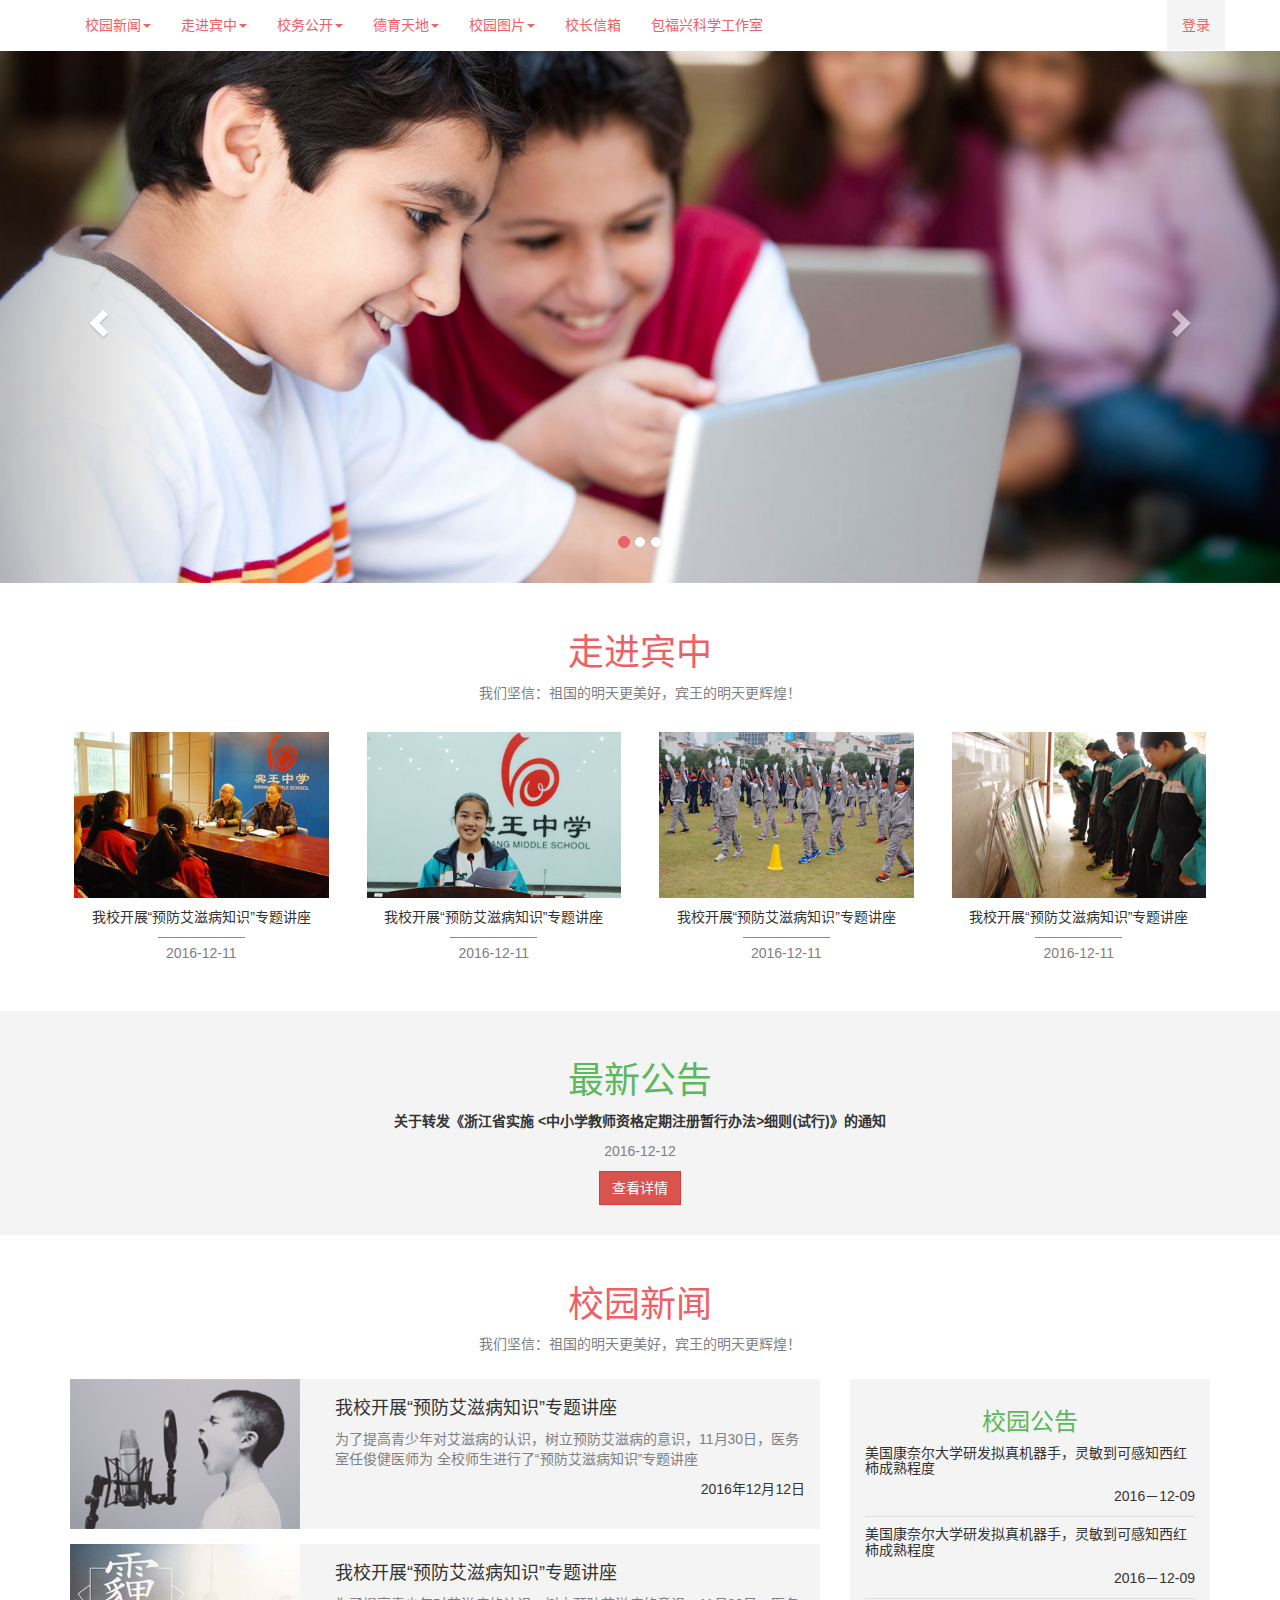
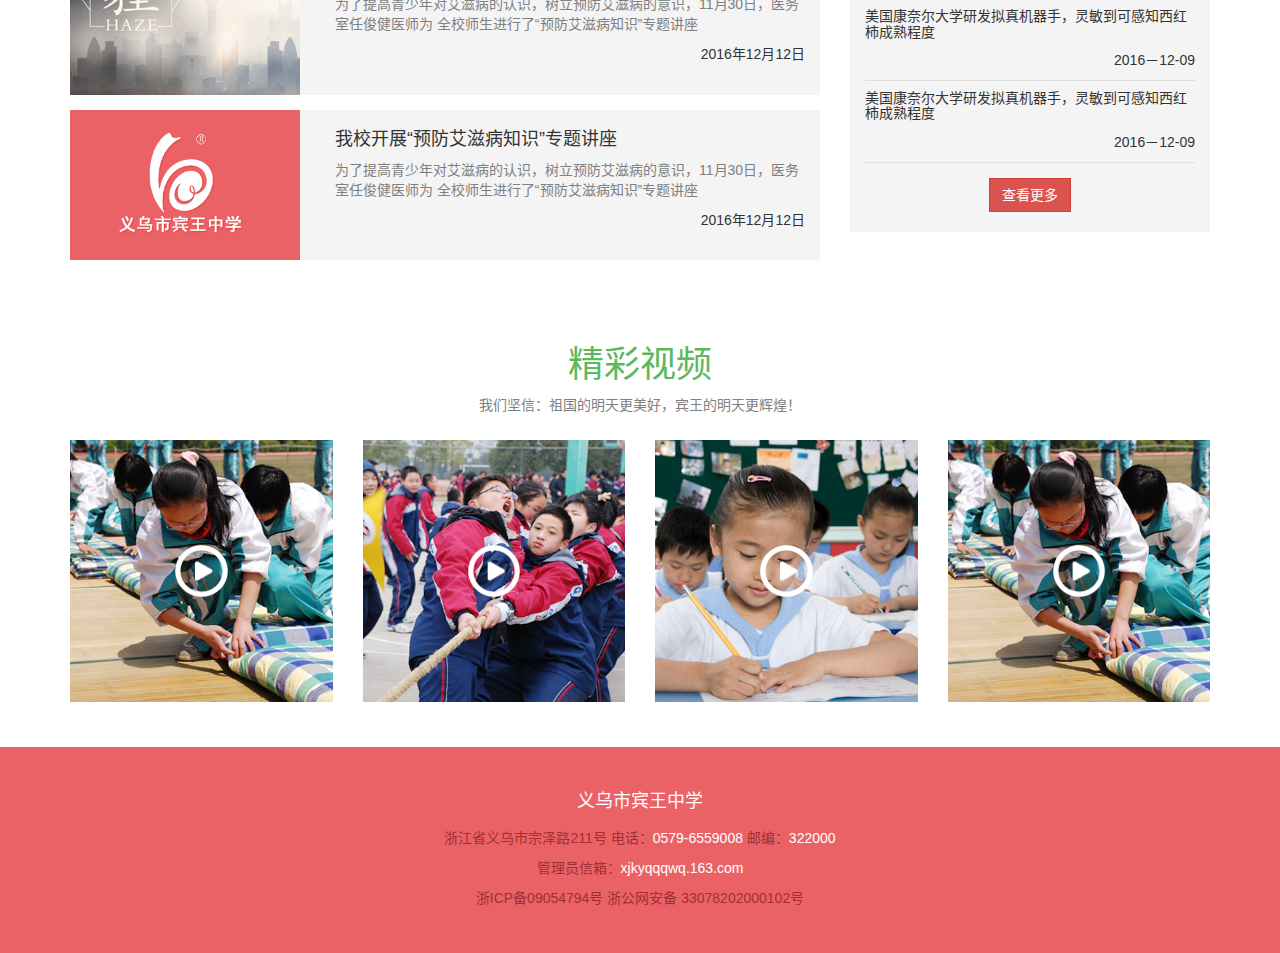
<file: index.html>
<!DOCTYPE html>
<html lang="zh-cn">
<head>
    <meta charset="utf-8">
    <meta name="renderer" content="webkit">
    <meta http-equiv="X-UA-Compatible" content="IE=edge">
    <meta name="viewport" content="width=device-width, initial-scale=1">
    <title>宾王中学</title>

    <!-- Bootstrap -->
    <link href="lib/bootstrap/3.3.7/css/bootstrap.css" rel="stylesheet">

    <!-- theme -->
    <link href="css/theme.css" rel="stylesheet">

    <!-- theme -->
    <link href="css/index.css" rel="stylesheet">

    <!--[if lt IE 9]>
    <link rel="stylesheet" href="css/ie-shim.css" type="text/css"/>
    <![endif]-->

    <!--[if lt IE 9]>
    <script src="lib/html5shiv/3.7.2/html5shiv.min.js"></script>
    <script src="lib/respond/1.4.2/respond.min.js"></script>
    <![endif]-->

</head>
<body>

<!-- Fixed navbar -->
<nav class="navbar navbar-danger navbar-fixed-top" role="navigation">
    <div class="container">
        <div class="navbar-header">
            <button type="button" class="navbar-toggle collapsed" data-toggle="collapse" data-target="#navbar"
                    aria-expanded="false" aria-controls="navbar">
                <span class="sr-only">...</span>
                <span class="icon-bar"></span>
                <span class="icon-bar"></span>
                <span class="icon-bar"></span>
            </button>
            <a class="navbar-brand hidden" href="#">宾王中学</a>
        </div>
        <div id="navbar" class="navbar-collapse collapse">
            <ul class="nav navbar-nav">

                <li class="dropdown hidden-xs">
                    <a href="javascript:;" class="dropdown-toggle" data-toggle="dropdown">校园新闻<span
                            class="caret"></span></a>
                    <ul class="dropdown-menu dropdown-menu-fluid" role="menu">
                        <div class="container no-redius">

                            <div class="row">
                                <div class="col-md-2 col-sm-3">
                                    <img class="menu-img text-right" src="image/navbar/image.png"/>
                                </div>
                                <div class="col-md-10 col-sm-9 menu-list">

                                    <div>
                                        <a class="btn btn-link">校园简介</a>
                                        <a class="btn btn-link">教师简介</a>
                                        <a class="btn btn-link">校园新闻</a>
                                        <a class="btn btn-link">优秀学生</a>
                                        <a class="btn btn-link">校园简介</a>
                                        <a class="btn btn-link">教师简介</a>
                                        <a class="btn btn-link">校园新闻</a>
                                        <a class="btn btn-link">优秀学生</a>
                                    </div>

                                    <div>
                                        <a class="btn btn-link">领导简介</a>
                                        <a class="btn btn-link">学校荣誉</a>
                                        <a class="btn btn-link">名师简介</a>
                                        <a class="btn btn-link">领导简介</a>
                                        <a class="btn btn-link">学校荣誉</a>
                                        <a class="btn btn-link">名师简介</a>
                                    </div>
                                </div>
                            </div>

                        </div>
                    </ul>
                </li>
                <li class="dropdown visible-xs">
                    <a href="javascript:;" class="dropdown-toggle" data-toggle="dropdown">校园新闻<span
                            class="caret"></span></a>
                    <ul class="dropdown-menu dropdown-menu-fluid" role="menu">
                        <li><a href="#">校园简介</a></li>
                        <li><a href="#">教师简介</a></li>
                        <li><a href="#">校园新闻</a></li>
                        <li><a href="#">优秀学生</a></li>
                        <li class="divider"></li>
                        <li><a href="#">领导简介</a></li>
                        <li><a href="#">学校荣誉</a></li>
                        <li><a href="#">名师简介</a></li>
                    </ul>
                </li>


                <li class="dropdown hidden-xs">
                    <a href="javascript:;" class="dropdown-toggle" data-toggle="dropdown">走进宾中<span
                            class="caret"></span></a>
                    <ul class="dropdown-menu dropdown-menu-fluid" role="menu">
                        <div class="container no-redius">

                            <div class="row">
                                <div class="col-md-2 col-sm-3">
                                    <img class="menu-img text-right" src="image/navbar/image.png"/>
                                </div>
                                <div class="col-md-10 col-sm-9 menu-list">

                                    <div>
                                        <a class="btn btn-link">校园简介</a>
                                        <a class="btn btn-link">教师简介</a>
                                        <a class="btn btn-link">校园新闻</a>
                                        <a class="btn btn-link">优秀学生</a>
                                    </div>

                                    <div>
                                        <a class="btn btn-link">领导简介</a>
                                        <a class="btn btn-link">学校荣誉</a>
                                        <a class="btn btn-link">名师简介</a>
                                    </div>
                                </div>
                            </div>

                        </div>
                    </ul>
                </li>
                <li class="dropdown visible-xs">
                    <a href="javascript:;" class="dropdown-toggle" data-toggle="dropdown">走进宾中<span
                            class="caret"></span></a>
                    <ul class="dropdown-menu dropdown-menu-fluid" role="menu">
                        <li><a href="#">校园简介</a></li>
                        <li><a href="#">教师简介</a></li>
                        <li><a href="#">校园新闻</a></li>
                        <li><a href="#">优秀学生</a></li>
                        <li class="divider"></li>
                        <li><a href="#">领导简介</a></li>
                        <li><a href="#">学校荣誉</a></li>
                        <li><a href="#">名师简介</a></li>
                    </ul>
                </li>


                <li class="dropdown hidden-xs">
                    <a href="javascript:;" class="dropdown-toggle" data-toggle="dropdown">校务公开<span
                            class="caret"></span></a>
                    <ul class="dropdown-menu dropdown-menu-fluid" role="menu">
                        <div class="container no-redius">

                            <div class="row">
                                <div class="col-md-2 col-sm-3">
                                    <img class="menu-img text-right" src="image/navbar/image.png"/>
                                </div>
                                <div class="col-md-10 col-sm-9 menu-list">

                                    <div>
                                        <a class="btn btn-link">校园简介</a>
                                        <a class="btn btn-link">教师简介</a>
                                        <a class="btn btn-link">校园新闻</a>
                                        <a class="btn btn-link">优秀学生</a>
                                        <a class="btn btn-link">校园简介</a>
                                    </div>

                                    <div>
                                        <a class="btn btn-link">领导简介</a>
                                        <a class="btn btn-link">学校荣誉</a>
                                        <a class="btn btn-link">名师简介</a>
                                        <a class="btn btn-link">领导简介</a>
                                        <a class="btn btn-link">学校荣誉</a>
                                        <a class="btn btn-link">名师简介</a>
                                    </div>
                                </div>
                            </div>

                        </div>
                    </ul>
                </li>
                <li class="dropdown visible-xs">
                    <a href="javascript:;" class="dropdown-toggle" data-toggle="dropdown">校务公开<span
                            class="caret"></span></a>
                    <ul class="dropdown-menu dropdown-menu-fluid" role="menu">
                        <li><a href="#">校园简介</a></li>
                        <li><a href="#">教师简介</a></li>
                        <li><a href="#">校园新闻</a></li>
                        <li><a href="#">优秀学生</a></li>
                        <li class="divider"></li>
                        <li><a href="#">领导简介</a></li>
                        <li><a href="#">学校荣誉</a></li>
                        <li><a href="#">名师简介</a></li>
                    </ul>
                </li>


                <li class="dropdown hidden-xs">
                    <a href="javascript:;" class="dropdown-toggle" data-toggle="dropdown">德育天地<span
                            class="caret"></span></a>
                    <ul class="dropdown-menu dropdown-menu-fluid" role="menu">
                        <div class="container no-redius">

                            <div class="row">
                                <div class="col-md-2 col-sm-3">
                                    <img class="menu-img text-right" src="image/navbar/image.png"/>
                                </div>
                                <div class="col-md-10 col-sm-9 menu-list">

                                    <div>

                                        <a class="btn btn-link">校园新闻</a>
                                        <a class="btn btn-link">优秀学生</a>
                                        <a class="btn btn-link">校园简介</a>
                                        <a class="btn btn-link">教师简介</a>
                                        <a class="btn btn-link">校园新闻</a>
                                        <a class="btn btn-link">优秀学生</a>
                                    </div>

                                    <div>
                                        <a class="btn btn-link">领导简介</a>
                                        <a class="btn btn-link">学校荣誉</a>
                                        <a class="btn btn-link">名师简介</a>
                                    </div>
                                </div>
                            </div>

                        </div>
                    </ul>
                </li>
                <li class="dropdown visible-xs">
                    <a href="javascript:;" class="dropdown-toggle" data-toggle="dropdown">德育天地<span
                            class="caret"></span></a>
                    <ul class="dropdown-menu dropdown-menu-fluid" role="menu">
                        <li><a href="#">校园简介</a></li>
                        <li><a href="#">教师简介</a></li>
                        <li><a href="#">校园新闻</a></li>
                        <li><a href="#">优秀学生</a></li>
                        <li class="divider"></li>
                        <li><a href="#">领导简介</a></li>
                        <li><a href="#">学校荣誉</a></li>
                        <li><a href="#">名师简介</a></li>
                    </ul>
                </li>

                <li class="dropdown hidden-xs">
                    <a href="javascript:;" class="dropdown-toggle" data-toggle="dropdown">校园图片<span
                            class="caret"></span></a>
                    <ul class="dropdown-menu dropdown-menu-fluid" role="menu">
                        <div class="container no-redius">

                            <div class="row">
                                <div class="col-md-2 col-sm-3">
                                    <img class="menu-img text-right" src="image/navbar/image.png"/>
                                </div>
                                <div class="col-md-10 col-sm-9 menu-list">

                                    <div>
                                        <a class="btn btn-link">校园新闻</a>
                                        <a class="btn btn-link">优秀学生</a>
                                        <a class="btn btn-link">校园简介</a>
                                        <a class="btn btn-link">教师简介</a>
                                        <a class="btn btn-link">校园新闻</a>
                                    </div>

                                    <div>
                                        <a class="btn btn-link">领导简介</a>
                                        <a class="btn btn-link">学校荣誉</a>
                                        <a class="btn btn-link">名师简介</a>
                                        <a class="btn btn-link">领导简介</a>
                                        <a class="btn btn-link">名师简介</a>
                                        <a class="btn btn-link">领导简介</a>
                                        <a class="btn btn-link">学校荣誉</a>
                                        <a class="btn btn-link">名师简介</a>
                                    </div>
                                </div>
                            </div>

                        </div>
                    </ul>
                </li>
                <li class="dropdown visible-xs">
                    <a href="javascript:;" class="dropdown-toggle" data-toggle="dropdown">校园图片<span
                            class="caret"></span></a>
                    <ul class="dropdown-menu dropdown-menu-fluid" role="menu">
                        <li><a href="#">校园简介</a></li>
                        <li><a href="#">教师简介</a></li>
                        <li><a href="#">校园新闻</a></li>
                        <li><a href="#">优秀学生</a></li>
                        <li class="divider"></li>
                        <li><a href="#">领导简介</a></li>
                        <li><a href="#">学校荣誉</a></li>
                        <li><a href="#">名师简介</a></li>
                    </ul>
                </li>

                <li><a href="#">校长信箱</a></li>
                <li><a href="#about">包福兴科学工作室</a></li>
            </ul>
            <ul class="nav navbar-nav navbar-right">
                <li class="lightgray-bg"><a href="login.html">登录</a></li>
            </ul>
        </div><!--/.nav-collapse -->
    </div>
</nav>
<!--banner-->
<div id="carousel-banner-generic" class="carousel slide" data-ride="carousel" data-interval="3000">
    <!-- Indicators -->
    <ol class="carousel-indicators">
        <li data-target="#carousel-banner-generic" data-slide-to="0" class="active"></li>
        <li data-target="#carousel-banner-generic" data-slide-to="1"></li>
        <li data-target="#carousel-banner-generic" data-slide-to="2"></li>
    </ol>

    <!-- Wrapper for slides -->
    <div class="carousel-inner" role="listbox">
        <div class="item active">
            <img src="image/banner/banner1.jpg" alt="...">
        </div>
        <div class="item">
            <img src="image/banner/banner1.jpg" alt="...">
        </div>
        <div class="item">
            <img src="image/banner/banner1.jpg" alt="...">
        </div>
    </div>

    <!-- Controls -->
    <a class="left carousel-control" href="#carousel-banner-generic" role="button" data-slide="prev">
        <span class="glyphicon glyphicon-chevron-left"></span>
    </a>
    <a class="right carousel-control" href="#carousel-banner-generic" role="button" data-slide="next">
        <span class="glyphicon glyphicon-chevron-right"></span>
    </a>

</div>

<section class="container section1">
    <h1 class="text-center text-danger">走进宾中</h1>
    <p class="text-center text-gray">
        我们坚信：祖国的明天更美好，宾王的明天更辉煌！
    </p>
    <div class="row thumbnail-list">
        <div class="col-sm-6 col-md-3">
            <div class="thumbnail thumbnail-caption">
                <img class="img-responsive" src="image/secation1/1.png" alt="...">
                <div class="caption">
                    <p class="title text-center">我校开展“预防艾滋病知识”专题讲座</p>
                    <p class="text-center text-gray"><span class="date">2016-12-11</span></p>
                </div>
            </div>
        </div>

        <div class="col-sm-6 col-md-3">
            <div class="thumbnail thumbnail-caption">
                <img class="img-responsive" src="image/secation1/2.png" alt="...">
                <div class="caption">
                    <p class="title text-center">我校开展“预防艾滋病知识”专题讲座</p>
                    <p class="text-center text-gray"><span class="date">2016-12-11</span></p>
                </div>
            </div>
        </div>

        <div class="col-sm-6 col-md-3">
            <div class="thumbnail thumbnail-caption">
                <img class="img-responsive" src="image/secation1/3.png" alt="...">
                <div class="caption">
                    <p class="title text-center">我校开展“预防艾滋病知识”专题讲座</p>
                    <p class="text-center text-gray"><span class="date">2016-12-11</span></p>
                </div>
            </div>
        </div>

        <div class="col-sm-6 col-md-3">
            <div class="thumbnail thumbnail-caption">
                <img class="img-responsive" src="image/secation1/4.png" alt="...">
                <div class="caption">
                    <p class="title text-center">我校开展“预防艾滋病知识”专题讲座</p>
                    <p class="text-center text-gray"><span class="date">2016-12-11</span></p>
                </div>
            </div>
        </div>


    </div>

</section>

<!--binwang instruct-->
<section class="lightgray-bg section2">
    <article class="container">
        <h1 class="text-center text-success">最新公告</h1>
        <p class="text-center text-bold">
            关于转发《浙江省实施
            <中小学教师资格定期注册暂行办法>细则(试行)》的通知
        </p>
        <p class="text-center text-gray">
            2016-12-12
        </p>
        <p class="text-center">
            <a class="btn btn-danger no-redius">查看详情</a>
        </p>
    </article>

</section>

<section class="container section3">
    <h1 class="text-center text-danger">校园新闻</h1>
    <p class="text-center text-gray">
        我们坚信：祖国的明天更美好，宾王的明天更辉煌！
    </p>
    <div class="row">

        <div class="col-md-8">
            <div class="lightgray-bg card card-left" onclick="window.location.href='item.html'">
                <div class="row card-item">
                    <div class="col-xs-4">
                        <img class="img-responsive " src="image/section3/secation3-1.jpg">
                    </div>
                    <div class="col-xs-8">
                        <div class="card-body">

                            <h4 class="title">我校开展“预防艾滋病知识”专题讲座</h4>
                            <p class="text-gray">
                                为了提高青少年对艾滋病的认识，树立预防艾滋病的意识，11月30日，医务室任俊健医师为 全校师生进行了“预防艾滋病知识”专题讲座
                            </p>
                            <p class="text-right">
                                2016年12月12日
                            </p>
                        </div>
                    </div>
                </div>
            </div>

            <div class="lightgray-bg card card-left">
                <div class="row card-item">
                    <div class="col-xs-4">
                        <img class="img-responsive " src="image/section3/secation3-2.jpg">
                    </div>
                    <div class="col-xs-8">
                        <div class="card-body">

                            <h4 class="title">我校开展“预防艾滋病知识”专题讲座</h4>
                            <p class="text-gray">
                                为了提高青少年对艾滋病的认识，树立预防艾滋病的意识，11月30日，医务室任俊健医师为 全校师生进行了“预防艾滋病知识”专题讲座
                            </p>
                            <p class="text-right">
                                2016年12月12日
                            </p>
                        </div>
                    </div>
                </div>
            </div>

            <div class="lightgray-bg card card-left">
                <div class="row card-item">
                    <div class="col-xs-4">
                        <img class="img-responsive " src="image/section3/secation3-3.jpg">
                    </div>
                    <div class="col-xs-8">
                        <div class="card-body">

                            <h4 class="title">我校开展“预防艾滋病知识”专题讲座</h4>
                            <p class="text-gray">
                                为了提高青少年对艾滋病的认识，树立预防艾滋病的意识，11月30日，医务室任俊健医师为 全校师生进行了“预防艾滋病知识”专题讲座
                            </p>
                            <p class="text-right">
                                2016年12月12日
                            </p>
                        </div>
                    </div>
                </div>
            </div>
        </div>
        <div class="col-md-4">
            <div class="lightgray-bg row card card-right">
                <h3 class="text-success text-center">校园公告</h3>


                <div class="link-item">
                    <h5 class="title">美国康奈尔大学研发拟真机器手，灵敏到可感知西红 柿成熟程度</h5>
                    <p class="text-right">2016－12-09</p>
                </div>

                <div class="link-item">
                    <h5 class="title">美国康奈尔大学研发拟真机器手，灵敏到可感知西红 柿成熟程度</h5>
                    <p class="text-right">2016－12-09</p>
                </div>

                <div class="link-item">
                    <h5 class="title">美国康奈尔大学研发拟真机器手，灵敏到可感知西红 柿成熟程度</h5>
                    <p class="text-right">2016－12-09</p>
                </div>

                <div class="link-item">
                    <h5 class="title">美国康奈尔大学研发拟真机器手，灵敏到可感知西红 柿成熟程度</h5>
                    <p class="text-right">2016－12-09</p>
                </div>

                <p class="text-center" style="margin-top: 15px;">
                    <a href="javascript:;" class="btn btn-danger no-redius">查看更多</a>
                </p>

            </div>
        </div>

    </div>

</section>

<section class="container section4">
    <h1 class="text-center text-success">精彩视频</h1>
    <p class="text-center text-gray">
        我们坚信：祖国的明天更美好，宾王的明天更辉煌！
    </p>

    <div class="row">
        <div class="col-md-3 col-sm-6">
            <div class="video">
                <img class="img-responsive" src="image/section4/6.png"/>
                <img class="play1" src="image/icon/play1.png">
                <div class="info">
                    <div class="text-info">
                        <h4 class="text-center text-danger">2015-12-12</h4>
                        <h5 class="text-center text-danger">我校成功举办第十届体育节暨田径运动会</h5>
                        <p class="text-gray text-center">
                            2016年11月9日至11日，我校成功举办了第十届体育节暨田径运动会。11月9日下午16:00，我校全体师生、兄弟学校领导、学
                        </p>
                    </div>
                    <img class="play2" src="image/icon/play2.png">
                </div>
            </div>
        </div>

        <div class="col-md-3 col-sm-6">
            <div class="video">
                <img class="img-responsive" src="image/section4/7.png"/>
                <img class="play1" src="image/icon/play1.png">
                <div class="info">
                    <div class="text-info">
                        <h4 class="text-center text-danger">2015-12-12</h4>
                        <h5 class="text-center text-danger">我校成功举办第十届体育节暨田径运动会</h5>
                        <p class="text-gray text-center">
                            2016年11月9日至11日，我校成功举办了第十届体育节暨田径运动会。11月9日下午16:00，我校全体师生、兄弟学校领导、学
                        </p>
                    </div>
                    <img class="play2" src="image/icon/play2.png">
                </div>
            </div>
        </div>

        <div class="col-md-3 col-sm-6">
            <div class="video">
                <img class="img-responsive" src="image/section4/8.png"/>
                <img class="play1" src="image/icon/play1.png">
                <div class="info">
                    <div class="text-info">
                        <h4 class="text-center text-danger">2015-12-12</h4>
                        <h5 class="text-center text-danger">我校成功举办第十届体育节暨田径运动会</h5>
                        <p class="text-gray text-center">
                            2016年11月9日至11日，我校成功举办了第十届体育节暨田径运动会。11月9日下午16:00，我校全体师生、兄弟学校领导、学
                        </p>
                    </div>
                    <img class="play2" src="image/icon/play2.png">
                </div>
            </div>
        </div>

        <div class="col-md-3 col-sm-6">
            <div class="video">
                <img class="img-responsive" src="image/section4/6.png"/>
                <img class="play1" src="image/icon/play1.png">
                <div class="info">
                    <div class="text-info">
                        <h4 class="text-center text-danger">2015-12-12</h4>
                        <h5 class="text-center text-danger">我校成功举办第十届体育节暨田径运动会</h5>
                        <p class="text-gray text-center">
                            2016年11月9日至11日，我校成功举办了第十届体育节暨田径运动会。11月9日下午16:00，我校全体师生、兄弟学校领导、学
                        </p>
                    </div>
                    <img class="play2" src="image/icon/play2.png">
                </div>
            </div>
        </div>


    </div>
</section>

<footer class="footer">
    <div class="container text-center">
        <h4 class="light margin-bottom">义乌市宾王中学</h4>

        <p>浙江省义乌市宗泽路211号 电话：<span class="light">0579-6559008</span> 邮编：<span class="light">322000</span></p>
        <p>管理员信箱：<span class="light">xjkyqqqwq.163.com</span></p>
        <p>浙ICP备09054794号 浙公网安备 33078202000102号</p>
    </div>
</footer>

<!-- jQuery (necessary for Bootstrap's JavaScript plugins) -->
<script src="lib/jQuery/1.12.4/jquery.min.js"></script>
<!-- Include all compiled plugins (below), or include individual files as needed -->
<script src="lib/bootstrap/3.3.7/js/bootstrap.min.js"></script>
<!-- IE10 viewport hack for Surface/desktop Windows 8 bug -->
<script src="lib/ie10-viewport-bug-workaround/ie10-viewport-bug-workaround.js"></script>

</body>
</html>
</file>
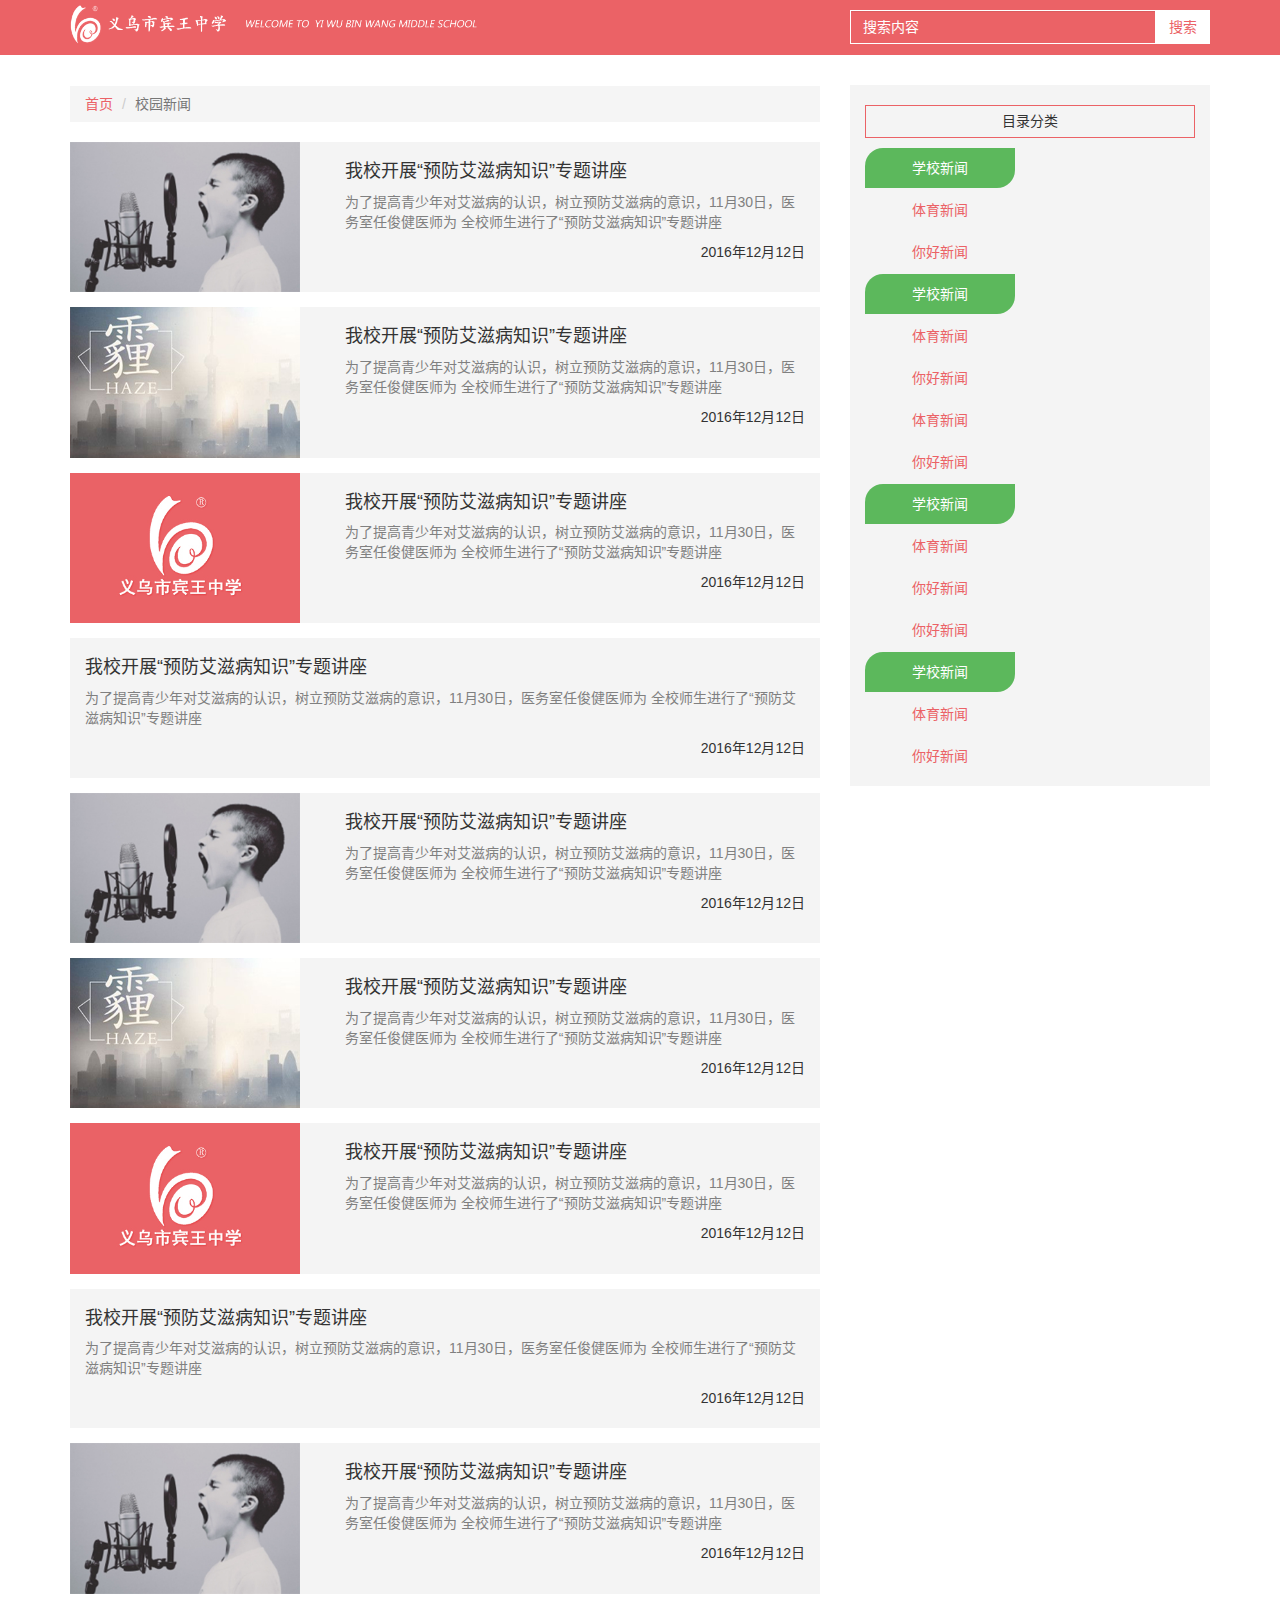
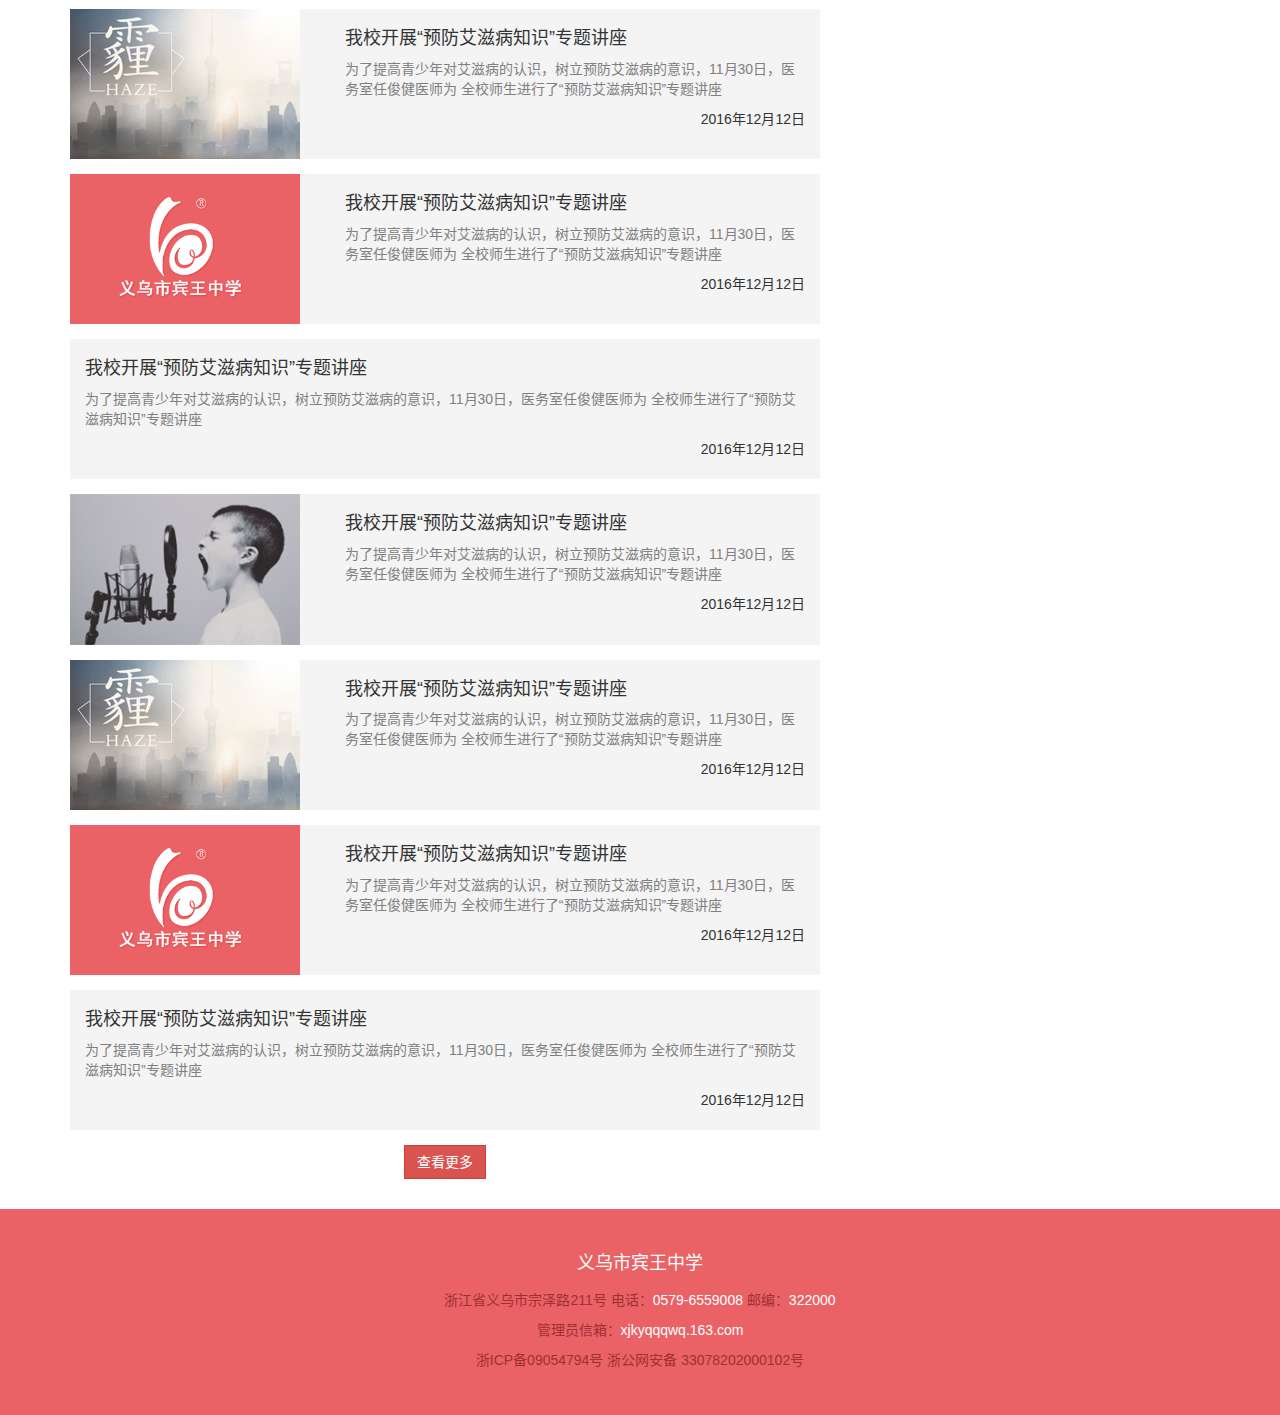
<file: item.html>
<!DOCTYPE html>
<html lang="zh-cn">
<head>
    <meta charset="utf-8">
    <meta name="renderer" content="webkit">
    <meta http-equiv="X-UA-Compatible" content="IE=edge">
    <meta name="viewport" content="width=device-width, initial-scale=1">
    <title>宾王中学</title>

    <!-- Bootstrap -->
    <link href="lib/bootstrap/3.3.7/css/bootstrap.css" rel="stylesheet">

    <!-- theme -->
    <link href="css/theme.css" rel="stylesheet">

    <!-- theme -->
    <link href="css/index.css" rel="stylesheet">

    <!-- theme -->
    <link href="css/item.css" rel="stylesheet">

    <!--[if lt IE 9]>
    <link rel="stylesheet" href="css/ie-shim.css" type="text/css"/>
    <![endif]-->

    <!--[if lt IE 9]>
    <script src="lib/html5shiv/3.7.2/html5shiv.min.js"></script>
    <script src="lib/respond/1.4.2/respond.min.js"></script>
    <![endif]-->

</head>
<body>

<!-- Fixed navbar -->
<nav class="navbar navbar-danger bg-danger navbar-fixed-top" role="navigation">

    <div class="container">
        <div class="navbar-header">
            <button type="button" class="navbar-toggle collapsed" data-toggle="collapse" data-target="#navbar"
                    aria-expanded="false" aria-controls="navbar">
                <span class="sr-only">...</span>
                <span class="icon-bar"></span>
                <span class="icon-bar"></span>
                <span class="icon-bar"></span>
            </button>
        </div>
        <div id="navbar" class="navbar-collapse collapse">
            <div class="row">
                <div class="col-sm-8 hidden-xs">
                    <img class="img-responsive" style="height: 40px;margin: 5px 0;" src="image/item/logo.png">
                </div>
                <div class="col-sm-4">
                    <form class="navbar-form-right" role="search">
                        <div class="input-group no-redius">
                            <input type="text" class="form-control no-redius" placeholder="搜索内容">
                            <span class="input-group-addon no-redius">
                            搜索
                        </span>
                        </div>
                    </form>
                </div>

            </div>
        </div><!--/.nav-collapse -->
    </div>


</nav>

<section class="container main">

    <div class="row">

        <div class="col-md-8">

            <ol class="breadcrumb no-redius margin-top">
                <li><a href="#" class="text-danger">首页</a></li>
                <li class="active">校园新闻</li>
            </ol>

            <div class="lightgray-bg card card-left">
                <div class="row card-item">
                    <div class="col-xs-4">
                        <img class="img-responsive " src="image/section3/secation3-1.jpg">
                    </div>
                    <div class="col-xs-8">
                        <div class="card-body">

                            <h4 class="title">我校开展“预防艾滋病知识”专题讲座</h4>
                            <p class="text-gray">
                                为了提高青少年对艾滋病的认识，树立预防艾滋病的意识，11月30日，医务室任俊健医师为 全校师生进行了“预防艾滋病知识”专题讲座
                            </p>
                            <p class="text-right">
                                2016年12月12日
                            </p>
                        </div>
                    </div>
                </div>
            </div>

            <div class="lightgray-bg card card-left">
                <div class="row card-item">
                    <div class="col-xs-4">
                        <img class="img-responsive " src="image/section3/secation3-2.jpg">
                    </div>
                    <div class="col-xs-8">
                        <div class="card-body">

                            <h4 class="title">我校开展“预防艾滋病知识”专题讲座</h4>
                            <p class="text-gray">
                                为了提高青少年对艾滋病的认识，树立预防艾滋病的意识，11月30日，医务室任俊健医师为 全校师生进行了“预防艾滋病知识”专题讲座
                            </p>
                            <p class="text-right">
                                2016年12月12日
                            </p>
                        </div>
                    </div>
                </div>
            </div>

            <div class="lightgray-bg card card-left">
                <div class="row card-item">
                    <div class="col-xs-4">
                        <img class="img-responsive " src="image/section3/secation3-3.jpg">
                    </div>
                    <div class="col-xs-8">
                        <div class="card-body">

                            <h4 class="title">我校开展“预防艾滋病知识”专题讲座</h4>
                            <p class="text-gray">
                                为了提高青少年对艾滋病的认识，树立预防艾滋病的意识，11月30日，医务室任俊健医师为 全校师生进行了“预防艾滋病知识”专题讲座
                            </p>
                            <p class="text-right">
                                2016年12月12日
                            </p>
                        </div>
                    </div>
                </div>
            </div>

            <div class="lightgray-bg card card-left">
                <div class="row card-item">
                    <div class="col-xs-12">
                        <div class="card-body">

                            <h4 class="title">我校开展“预防艾滋病知识”专题讲座</h4>
                            <p class="text-gray">
                                为了提高青少年对艾滋病的认识，树立预防艾滋病的意识，11月30日，医务室任俊健医师为 全校师生进行了“预防艾滋病知识”专题讲座
                            </p>
                            <p class="text-right">
                                2016年12月12日
                            </p>
                        </div>
                    </div>
                </div>
            </div>

            <div class="lightgray-bg card card-left">
                <div class="row card-item">
                    <div class="col-xs-4">
                        <img class="img-responsive " src="image/section3/secation3-1.jpg">
                    </div>
                    <div class="col-xs-8">
                        <div class="card-body">

                            <h4 class="title">我校开展“预防艾滋病知识”专题讲座</h4>
                            <p class="text-gray">
                                为了提高青少年对艾滋病的认识，树立预防艾滋病的意识，11月30日，医务室任俊健医师为 全校师生进行了“预防艾滋病知识”专题讲座
                            </p>
                            <p class="text-right">
                                2016年12月12日
                            </p>
                        </div>
                    </div>
                </div>
            </div>

            <div class="lightgray-bg card card-left">
                <div class="row card-item">
                    <div class="col-xs-4">
                        <img class="img-responsive " src="image/section3/secation3-2.jpg">
                    </div>
                    <div class="col-xs-8">
                        <div class="card-body">

                            <h4 class="title">我校开展“预防艾滋病知识”专题讲座</h4>
                            <p class="text-gray">
                                为了提高青少年对艾滋病的认识，树立预防艾滋病的意识，11月30日，医务室任俊健医师为 全校师生进行了“预防艾滋病知识”专题讲座
                            </p>
                            <p class="text-right">
                                2016年12月12日
                            </p>
                        </div>
                    </div>
                </div>
            </div>

            <div class="lightgray-bg card card-left">
                <div class="row card-item">
                    <div class="col-xs-4">
                        <img class="img-responsive " src="image/section3/secation3-3.jpg">
                    </div>
                    <div class="col-xs-8">
                        <div class="card-body">

                            <h4 class="title">我校开展“预防艾滋病知识”专题讲座</h4>
                            <p class="text-gray">
                                为了提高青少年对艾滋病的认识，树立预防艾滋病的意识，11月30日，医务室任俊健医师为 全校师生进行了“预防艾滋病知识”专题讲座
                            </p>
                            <p class="text-right">
                                2016年12月12日
                            </p>
                        </div>
                    </div>
                </div>
            </div>

            <div class="lightgray-bg card card-left">
                <div class="row card-item">
                    <div class="col-xs-12">
                        <div class="card-body">

                            <h4 class="title">我校开展“预防艾滋病知识”专题讲座</h4>
                            <p class="text-gray">
                                为了提高青少年对艾滋病的认识，树立预防艾滋病的意识，11月30日，医务室任俊健医师为 全校师生进行了“预防艾滋病知识”专题讲座
                            </p>
                            <p class="text-right">
                                2016年12月12日
                            </p>
                        </div>
                    </div>
                </div>
            </div>

            <div class="lightgray-bg card card-left">
                <div class="row card-item">
                    <div class="col-xs-4">
                        <img class="img-responsive " src="image/section3/secation3-1.jpg">
                    </div>
                    <div class="col-xs-8">
                        <div class="card-body">

                            <h4 class="title">我校开展“预防艾滋病知识”专题讲座</h4>
                            <p class="text-gray">
                                为了提高青少年对艾滋病的认识，树立预防艾滋病的意识，11月30日，医务室任俊健医师为 全校师生进行了“预防艾滋病知识”专题讲座
                            </p>
                            <p class="text-right">
                                2016年12月12日
                            </p>
                        </div>
                    </div>
                </div>
            </div>

            <div class="lightgray-bg card card-left">
                <div class="row card-item">
                    <div class="col-xs-4">
                        <img class="img-responsive " src="image/section3/secation3-2.jpg">
                    </div>
                    <div class="col-xs-8">
                        <div class="card-body">

                            <h4 class="title">我校开展“预防艾滋病知识”专题讲座</h4>
                            <p class="text-gray">
                                为了提高青少年对艾滋病的认识，树立预防艾滋病的意识，11月30日，医务室任俊健医师为 全校师生进行了“预防艾滋病知识”专题讲座
                            </p>
                            <p class="text-right">
                                2016年12月12日
                            </p>
                        </div>
                    </div>
                </div>
            </div>

            <div class="lightgray-bg card card-left">
                <div class="row card-item">
                    <div class="col-xs-4">
                        <img class="img-responsive " src="image/section3/secation3-3.jpg">
                    </div>
                    <div class="col-xs-8">
                        <div class="card-body">

                            <h4 class="title">我校开展“预防艾滋病知识”专题讲座</h4>
                            <p class="text-gray">
                                为了提高青少年对艾滋病的认识，树立预防艾滋病的意识，11月30日，医务室任俊健医师为 全校师生进行了“预防艾滋病知识”专题讲座
                            </p>
                            <p class="text-right">
                                2016年12月12日
                            </p>
                        </div>
                    </div>
                </div>
            </div>

            <div class="lightgray-bg card card-left">
                <div class="row card-item">
                    <div class="col-xs-12">
                        <div class="card-body">

                            <h4 class="title">我校开展“预防艾滋病知识”专题讲座</h4>
                            <p class="text-gray">
                                为了提高青少年对艾滋病的认识，树立预防艾滋病的意识，11月30日，医务室任俊健医师为 全校师生进行了“预防艾滋病知识”专题讲座
                            </p>
                            <p class="text-right">
                                2016年12月12日
                            </p>
                        </div>
                    </div>
                </div>
            </div>

            <div class="lightgray-bg card card-left">
                <div class="row card-item">
                    <div class="col-xs-4">
                        <img class="img-responsive " src="image/section3/secation3-1.jpg">
                    </div>
                    <div class="col-xs-8">
                        <div class="card-body">

                            <h4 class="title">我校开展“预防艾滋病知识”专题讲座</h4>
                            <p class="text-gray">
                                为了提高青少年对艾滋病的认识，树立预防艾滋病的意识，11月30日，医务室任俊健医师为 全校师生进行了“预防艾滋病知识”专题讲座
                            </p>
                            <p class="text-right">
                                2016年12月12日
                            </p>
                        </div>
                    </div>
                </div>
            </div>

            <div class="lightgray-bg card card-left">
                <div class="row card-item">
                    <div class="col-xs-4">
                        <img class="img-responsive " src="image/section3/secation3-2.jpg">
                    </div>
                    <div class="col-xs-8">
                        <div class="card-body">

                            <h4 class="title">我校开展“预防艾滋病知识”专题讲座</h4>
                            <p class="text-gray">
                                为了提高青少年对艾滋病的认识，树立预防艾滋病的意识，11月30日，医务室任俊健医师为 全校师生进行了“预防艾滋病知识”专题讲座
                            </p>
                            <p class="text-right">
                                2016年12月12日
                            </p>
                        </div>
                    </div>
                </div>
            </div>

            <div class="lightgray-bg card card-left">
                <div class="row card-item">
                    <div class="col-xs-4">
                        <img class="img-responsive " src="image/section3/secation3-3.jpg">
                    </div>
                    <div class="col-xs-8">
                        <div class="card-body">

                            <h4 class="title">我校开展“预防艾滋病知识”专题讲座</h4>
                            <p class="text-gray">
                                为了提高青少年对艾滋病的认识，树立预防艾滋病的意识，11月30日，医务室任俊健医师为 全校师生进行了“预防艾滋病知识”专题讲座
                            </p>
                            <p class="text-right">
                                2016年12月12日
                            </p>
                        </div>
                    </div>
                </div>
            </div>

            <div class="lightgray-bg card card-left">
                <div class="row card-item">
                    <div class="col-xs-12">
                        <div class="card-body">

                            <h4 class="title">我校开展“预防艾滋病知识”专题讲座</h4>
                            <p class="text-gray">
                                为了提高青少年对艾滋病的认识，树立预防艾滋病的意识，11月30日，医务室任俊健医师为 全校师生进行了“预防艾滋病知识”专题讲座
                            </p>
                            <p class="text-right">
                                2016年12月12日
                            </p>
                        </div>
                    </div>
                </div>
            </div>

            <p class="text-center" style="margin-top: 15px;">
                <a href="javascript:;" class="btn btn-danger no-redius">查看更多</a>
            </p>


        </div>
        <div class="col-md-4">
            <div class="lightgray-bg row card card-right">

                <h5 class="text-center" style="border: 1px solid #eb6266;padding: 8px;">
                    目录分类
                </h5>

                <ul class="menu-list nav nav-pills nav-stacked text-center col-sm-8 col-md-7 col-lg-6" role="tablist">
                    <li role="presentation" class="title no-redius">学校新闻</li>
                    <li role="presentation" class="no-redius"><a href="#" class="text-danger no-redius">体育新闻</a></li>
                    <li role="presentation" class="no-redius"><a href="#" class="text-danger no-redius">你好新闻</a></li>


                    <li role="presentation" class="title no-redius">学校新闻</li>
                    <li role="presentation" class="no-redius"><a href="#" class="text-danger no-redius">体育新闻</a></li>
                    <li role="presentation" class="no-redius"><a href="#" class="text-danger no-redius">你好新闻</a></li>
                    <li role="presentation" class="no-redius"><a href="#" class="text-danger no-redius">体育新闻</a></li>
                    <li role="presentation" class="no-redius"><a href="#" class="text-danger no-redius">你好新闻</a></li>


                    <li role="presentation" class="title no-redius">学校新闻</li>
                    <li role="presentation" class="no-redius"><a href="#" class="text-danger no-redius">体育新闻</a></li>
                    <li role="presentation" class="no-redius"><a href="#" class="text-danger no-redius">你好新闻</a></li>
                    <li role="presentation" class="no-redius"><a href="#" class="text-danger no-redius">你好新闻</a></li>


                    <li role="presentation" class="title no-redius">学校新闻</li>
                    <li role="presentation" class="no-redius"><a href="#" class="text-danger no-redius">体育新闻</a></li>
                    <li role="presentation" class="no-redius"><a href="#" class="text-danger no-redius">你好新闻</a></li>

                </ul>

            </div>
        </div>

    </div>

</section>

<footer class="footer">
    <div class="container text-center">
        <h4 class="light margin-bottom">义乌市宾王中学</h4>

        <p>浙江省义乌市宗泽路211号 电话：<span class="light">0579-6559008</span> 邮编：<span class="light">322000</span></p>
        <p>管理员信箱：<span class="light">xjkyqqqwq.163.com</span></p>
        <p>浙ICP备09054794号 浙公网安备 33078202000102号</p>
    </div>
</footer>

<!-- jQuery (necessary for Bootstrap's JavaScript plugins) -->
<script src="lib/jQuery/1.12.4/jquery.min.js"></script>
<!-- Include all compiled plugins (below), or include individual files as needed -->
<script src="lib/bootstrap/3.3.7/js/bootstrap.min.js"></script>
<!-- IE10 viewport hack for Surface/desktop Windows 8 bug -->
<script src="lib/ie10-viewport-bug-workaround/ie10-viewport-bug-workaround.js"></script>

</body>
</html>
</file>
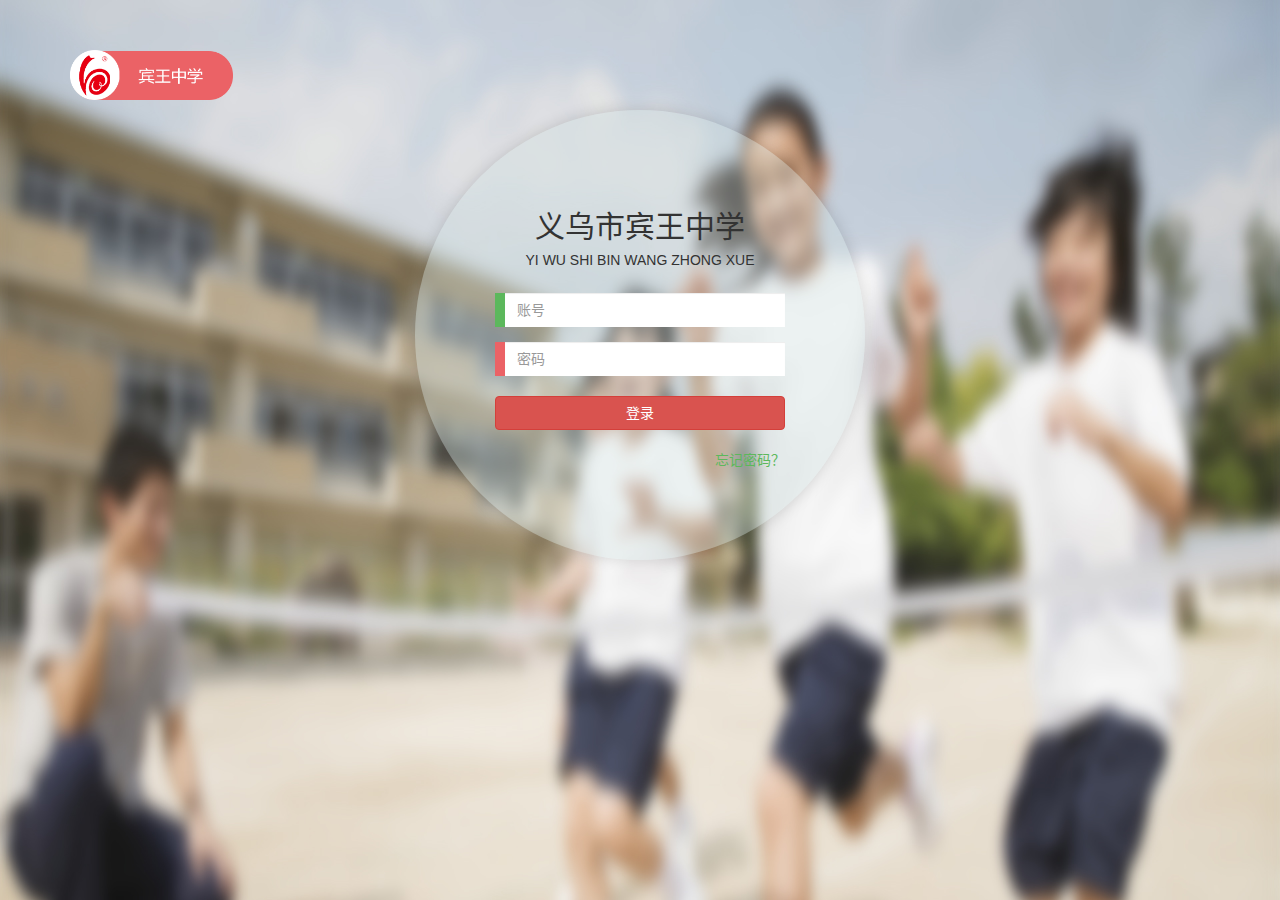
<file: login.html>
<!DOCTYPE html>
<html lang="zh-cn">
<head>
    <meta charset="utf-8">
    <meta name="renderer" content="webkit">
    <meta http-equiv="X-UA-Compatible" content="IE=edge">
    <meta name="viewport" content="width=device-width, initial-scale=1">
    <title>宾王中学</title>

    <!-- Bootstrap -->
    <link href="lib/bootstrap/3.3.7/css/bootstrap.css" rel="stylesheet">

    <!-- theme -->
    <link href="css/theme.css" rel="stylesheet">

    <!-- theme -->
    <link href="css/index.css" rel="stylesheet">

    <!-- theme -->
    <link href="css/login.css" rel="stylesheet">

    <!--[if lt IE 9]>
    <link rel="stylesheet" href="css/ie-shim.css" type="text/css"/>
    <![endif]-->

    <!--[if lt IE 9]>
    <script src="lib/html5shiv/3.7.2/html5shiv.min.js"></script>
    <script src="lib/respond/1.4.2/respond.min.js"></script>
    <![endif]-->

</head>
<body>

<div class="container">

    <p class="text-left">
        <img src="image/login/logo-mark.png" style="height: 50px;">
    </p>

</div>

<div class="container-fluid text-center">
    <div class="login-form">

        <h2 style="margin-top: 100px;">义乌市宾王中学</h2>
        <h5>YI WU SHI BIN WANG ZHONG XUE</h5>

        <form action="index.html">
            <div class="row">
                <div class="col-xs-8 col-xs-offset-2">
                    <input type="text" class="form-control form-control-username no-redius" placeholder="账号">
                </div>
                <div class="col-xs-8 col-xs-offset-2">
                    <input type="password" class="form-control form-control-password no-redius" placeholder="密码">
                </div>

                <div class="col-xs-8 col-xs-offset-2">
                    <button class="btn btn-danger btn-block" style="margin-top: 20px;">登录</button>
                </div>
                <div class="col-xs-8 col-xs-offset-2">
                    <p class="text-right" style="margin-top: 20px;">
                        <a class="text-success">忘记密码？</a>
                    </p>
                </div>
            </div>


        </form>

    </div>
</div>

<!-- jQuery (necessary for Bootstrap's JavaScript plugins) -->
<script src="lib/jQuery/1.12.4/jquery.min.js"></script>
<!-- Include all compiled plugins (below), or include individual files as needed -->
<script src="lib/bootstrap/3.3.7/js/bootstrap.min.js"></script>
<!-- IE10 viewport hack for Surface/desktop Windows 8 bug -->
<script src="lib/ie10-viewport-bug-workaround/ie10-viewport-bug-workaround.js"></script>

</body>
</html>
</file>
<file: css/theme.css>
body {
    padding-top: 50px;
}

.text-bold {
    font-weight: bold;
}

.no-redius {
    -webkit-border-radius: 0;
    -moz-border-radius: 0;
    border-radius: 0;
}

.padding {
    padding: 16px;
}

.padding-top {
    padding-top: 16px;
}

.padding-bottom {
    padding-bottom: 16px;
}

.margin {
    margin: 16px;
}

.margin-top {
    margin-top: 16px;
}

.margin-bottom {
    margin-bottom: 16px;
}

.navbar-danger {
    background-color: #fff;
    border-color: #fff;
}

.navbar-danger .navbar-brand {
    color: #eb6266;
}

.navbar-danger .navbar-brand:hover,
.navbar-danger .navbar-brand:focus {
    color: #fff;
    background-color: #eb6266;
}

.navbar-danger .navbar-text {
    color: #eb6266;
}

.navbar-danger .navbar-nav > li > a {
    color: #eb6266;
}

.navbar-danger .navbar-nav > li > a:hover,
.navbar-danger .navbar-nav > li > a:focus {
    color: #fff;
    background-color: #eb6266;
}

.navbar-danger .navbar-nav > .active > a,
.navbar-danger .navbar-nav > .active > a:hover,
.navbar-danger .navbar-nav > .active > a:focus {
    color: #fff;
    background-color: #eb6266;
}

.navbar-danger .navbar-nav > .disabled > a,
.navbar-danger .navbar-nav > .disabled > a:hover,
.navbar-danger .navbar-nav > .disabled > a:focus {
    color: #fff;
    background-color: #eb6266;
}

.navbar-danger .navbar-toggle {
    border-color: #eb6266;
}

.navbar-danger .navbar-toggle:hover,
.navbar-danger .navbar-toggle:focus {
    background-color: #fff;
}

.navbar-danger .navbar-toggle .icon-bar {
    background-color: #eb6266;
}

.navbar-danger .navbar-collapse,
.navbar-danger .navbar-form {
    border-color: #fff;
}

.navbar-danger .navbar-nav > .open > a,
.navbar-danger .navbar-nav > .open > a:hover,
.navbar-danger .navbar-nav > .open > a:focus {
    color: #fff;
    background-color: #eb6266;
}

@media (max-width: 767px) {
    .navbar-danger .navbar-nav .open .dropdown-menu > li > a {
        color: #eb6266;
    }

    .navbar-danger .navbar-nav .open .dropdown-menu > li > a:hover,
    .navbar-danger .navbar-nav .open .dropdown-menu > li > a:focus {
        color: #fff;
        background-color: #eb6266;
    }

    .navbar-danger .navbar-nav .open .dropdown-menu > .active > a,
    .navbar-danger .navbar-nav .open .dropdown-menu > .active > a:hover,
    .navbar-danger .navbar-nav .open .dropdown-menu > .active > a:focus {
        color: #fff;
        background-color: #eb6266;
    }

    .navbar-danger .navbar-nav .open .dropdown-menu > .disabled > a,
    .navbar-danger .navbar-nav .open .dropdown-menu > .disabled > a:hover,
    .navbar-danger .navbar-nav .open .dropdown-menu > .disabled > a:focus {
        color: #fff;
        background-color: #eb6266;
    }
}

.navbar-danger .navbar-link {
    color: #777;
}

.navbar-danger .navbar-link:hover {
    color: #333;
}

.navbar-danger .btn-link {
    color: #777;
}

.navbar-danger .btn-link:hover,
.navbar-danger .btn-link:focus {
    color: #333;
}

.navbar-danger .btn-link[disabled]:hover,
fieldset[disabled] .navbar-danger .btn-link:hover,
.navbar-danger .btn-link[disabled]:focus,
fieldset[disabled] .navbar-danger .btn-link:focus {
    color: #ccc;
}

.footer {
    background-color: #eb6266;
    padding: 35px 0px;
    color: #9e3034;
}

.footer .light {
    color: #fff;
}

@media (min-width: 768px) {
    /** dropdown-menu-fluid **/
    .navbar-danger .dropdown-menu.dropdown-menu-fluid {
        position: fixed;
        left: 0;
        right: 0;
        top: 50px;

        background-color: #eb6266;
        color: #fff;
        padding: 0;
    }

    .navbar-danger .dropdown-menu.dropdown-menu-fluid .menu-img {
        height: 100px;
    }

    .navbar-danger .dropdown-menu.dropdown-menu-fluid .menu-list {
        padding: 16px 0;
    }

    .navbar-danger .dropdown-menu.dropdown-menu-fluid .menu-list .btn.btn-link {
        color: #fff;
    }

}

.text-success {
    color: #5cb85c;
}

.text-danger {
    color: #eb6266;
}

.text-gray {
    color: gray;
}

.text-lightgray {
    color: lightgray;
}

.lightgray-bg {
    background-color: #f4f4f4;
}
</file>
<file: css/index.css>
#carousel-banner-generic .carousel-indicators li.active {
    background-color: #eb6266;
    border-color: #eb6266;
}

#carousel-banner-generic .carousel-indicators li {
    background-color: #fff;
}

.section1 {
    padding-top: 30px;
}

.section1 .thumbnail-list {
    padding-top: 15px;
}

.section1 .thumbnail.thumbnail-caption {
    border: none;
}

.section1 .thumbnail.thumbnail-caption img {
    width: 100%;
    -webkit-transition: all 300ms;
    -moz-transition: all 300ms;
    -ms-transition: all 300ms;
    -o-transition: all 300ms;
    transition: all 300ms;
}

.section1 .thumbnail.thumbnail-caption:focus img,
.section1 .thumbnail.thumbnail-caption:hover img {
    -webkit-transform: scale(1.05);
    -moz-transform: scale(1.05);
    -ms-transform: scale(1.05);
    -o-transform: scale(1.05);
    transform: scale(1.05);
}

.section1 .thumbnail.thumbnail-caption .title {
    overflow: hidden;
    white-space: nowrap;
    text-overflow: ellipsis;
}

.section1 .thumbnail.thumbnail-caption:focus .title,
.section1 .thumbnail.thumbnail-caption:hover .title {
    color: #eb6266;
}

.section1 .thumbnail.thumbnail-caption .date {
    display: inline-block;
    border-top: 1px solid #eb6266;
    padding: .5rem .8rem;
}

.section2 {
    padding-top: 30px;
    padding-bottom: 20px;
}

.section3 {
    padding-top: 30px;
    padding-bottom: 20px;
}

.section3 .card {
    margin: 15px 0;
}

.section3 .card.card-left .card-body {
    padding: 10px 15px 10px 5px;
}

.section3 .card.card-left .card-item img {
    width: 100%;

    -webkit-transition: all 300ms;
    -moz-transition: all 300ms;
    -ms-transition: all 300ms;
    -o-transition: all 300ms;
    transition: all 300ms;
}

.section3 .card.card-left .card-item:focus img,
.section3 .card.card-left .card-item:hover img {
    -webkit-transform: scale(0.9) rotate(10deg);
    -moz-transform: scale(0.9) rotate(10deg);
    -ms-transform: scale(0.9) rotate(10deg);
    -o-transform: scale(0.9) rotate(10deg);
    transform: scale(0.9) rotate(10deg);

}

.section3 .card.card-left .card-item:focus .title,
.section3 .card.card-left .card-item:hover .title {
    color: #eb6266;
}

.section3 .card.card-right {
    padding: 10px 15px;
}

.section3 .card.card-right .link-item {
    border-bottom: 1px solid #dedede;
}

.section3 .card.card-right .link-item:focus,
.section3 .card.card-right .link-item:hover {
    color: #eb6266;
}

.section4 {
    padding-top: 30px;
    padding-bottom: 30px;
}

.section4 .video {
    position: relative;
}

.section4 .video:focus .info,
.section4 .video:hover .info {

    -webkit-transform: translate(0, 0);
    -moz-transform: translate(0, 0);
    -ms-transform: translate(0, 0);
    -o-transform: translate(0, 0);
    transform: translate(0, 0);
}

.section4 .video {
    overflow: hidden;
    margin: 15px 0;
}

.section4 .video .play1 {
    position: absolute;

    top: 40%;
    bottom: 40%;
    left: 40%;
    right: 40%;

    height: 20%;
    width: 20%;
}

.section4 .video .info {
    position: absolute;

    left: 0;
    right: 0;
    bottom: 0;
    top: 0;

    z-index: 1;
    border: 20px solid #eb6266;
    background-color: #fff;

    -webkit-transition: all 300ms;
    -moz-transition: all 300ms;
    -ms-transition: all 300ms;
    -o-transition: all 300ms;
    transition: all 300ms;

    -webkit-transform: translate(0, 100%);
    -moz-transform: translate(0, 100%);
    -ms-transform: translate(0, 100%);
    -o-transform: translate(0, 100%);
    transform: translate(0, 100%);
}

.section4 .video .info .text-info {
    padding: 5px 10px;
    overflow: hidden;
    height: 100%;
}

.section4 .video .info .play2 {
    position: absolute;
    bottom: 5%;

    width: 20%;

    left: 40%;
    right: 40%;
}
</file>
<file: css/ie-shim.css>
.section4 .video .info {
    display: none;
}

.section4 .video:focus .info,
.section4 .video:hover .info {
    display: inline-block;
}
</file>
<file: css/item.css>
.navbar-danger .navbar-toggle {
    border-color: #fff;
}

.navbar-danger .navbar-toggle:hover,
.navbar-danger .navbar-toggle:focus {
    background-color: #eb6266;
}

.navbar-danger .navbar-toggle .icon-bar {
    background-color: #fff;
}

.navbar-danger .navbar-collapse,
.navbar-danger .navbar-form {
    border-color: #eb6266;
    padding-left: 0;
    padding-right: 0;
}

.navbar-danger {
    background-color: #eb6266;
    border-color: #eb6266;
}

.main {
    margin-top: 20px;
    margin-bottom: 20px;
}

.main .card {
    margin: 15px 0;
}

.main .card.card-left .card-body {
    padding: 10px 15px 10px 15px;
}

.main .card.card-left .card-item img {
    width: 100%;

    -webkit-transition: all 300ms;
    -moz-transition: all 300ms;
    -ms-transition: all 300ms;
    -o-transition: all 300ms;
    transition: all 300ms;
}

.main .card.card-left .card-item:focus img,
.main .card.card-left .card-item:hover img {
    -webkit-transform: scale(0.9) rotate(10deg);
    -moz-transform: scale(0.9) rotate(10deg);
    -ms-transform: scale(0.9) rotate(10deg);
    -o-transform: scale(0.9) rotate(10deg);
    transform: scale(0.9) rotate(10deg);

}

.main .card.card-left .card-item:focus .title,
.main .card.card-left .card-item:hover .title {
    color: #eb6266;
}

.main .card.card-right {
    padding: 10px 15px;
}

.main .card.card-right .link-item {
    border-bottom: 1px solid #dedede;
}

.main .card.card-right .link-item:focus,
.main .card.card-right .link-item:hover {
    color: #eb6266;
}

.navbar-form-right {
    padding: 10px 0px;
}

.navbar-form-right .input-group input.form-control {
    background-color: transparent;
    color: #fff;
    border: 1px solid #fff;
}

.navbar-form-right .input-group .input-group-addon {
    background-color: #fff;
    color: #eb6266;
    border: 1px solid #fff;
}

.form-control:focus {
    border-color: #fff;
    outline: 0;
}

.form-control::-moz-placeholder {
    color: #fff;
    opacity: 1;
}

.form-control:-ms-input-placeholder {
    color: #fff;
}

.form-control::-webkit-input-placeholder {
    color: #fff;
}

.menu-list .title {
    color: #fff;
    background-color: #5cb85c;
    display: block;
    padding: 10px 15px;

    -webkit-border-top-left-radius: 18px;
    -moz-border-top-left-radius: 18px;
    -ms-border-top-left-radius: 18px;
    -o-border-top-left-radius: 18px;
    border-top-left-radius: 18px;

    -webkit-border-bottom-right-radius: 18px;
    -moz-border-bottom-right-radius: 18px;
    -ms-border-bottom-right-radius: 18px;
    -o-border-bottom-right-radius: 18px;
    border-bottom-right-radius: 18px;
}

.menu-list li a {

    -webkit-transition: all 300ms;
    -moz-transition: all 300ms;
    -ms-transition: all 300ms;
    -o-transition: all 300ms;
    transition: all 300ms;

    -webkit-border-radius: 0;
    -moz-border-radius: 0;
    border-radius: 0;

    -webkit-border-top-left-radius: 18px;
    -moz-border-top-left-radius: 18px;
    -ms-border-top-left-radius: 18px;
    -o-border-top-left-radius: 18px;
    border-top-left-radius: 18px;

    -webkit-border-bottom-right-radius: 18px;
    -moz-border-bottom-right-radius: 18px;
    -ms-border-bottom-right-radius: 18px;
    -o-border-bottom-right-radius: 18px;
    border-bottom-right-radius: 18px;
}

.menu-list li a:focus,
.menu-list li a:hover {
    background-color: #eb6266;
    color: #fff;
}
</file>
<file: css/login.css>
body {
    background-image: url("../image/login/background.jpg");

    height: 100vh;
    width: 100vw;

    -webkit-background-size: 100% 100%;
    background-size: 100% 100%;
}

body div.login-form {

    background: url("../image/login/login_background.png");
    -webkit-background-size: 100% 100%;
    background-size: 100% 100%;

    background: rgba(209, 226, 226, 0.37);

    -webkit-border-radius: 50%;
    -moz-border-radius: 50%;
    border-radius: 50%;

    -webkit-box-shadow: 0 0 15px rgba(0, 0, 0, 0.15);
    -moz-box-shadow: 0 0 15px rgba(0, 0, 0, 0.15);
    box-shadow: 0 0 15px rgba(0, 0, 0, 0.15);

    width: 450px;
    height: 450px;

    display: inline-block;
}

.login-form input.form-control {
    border:none;
    margin-top: 15px;
}

.login-form input.form-control.form-control-username {
    border-left: 10px solid #5cb85c;
}

.login-form input.form-control.form-control-password {
    border-left: 10px solid #eb6266;
}
</file>
